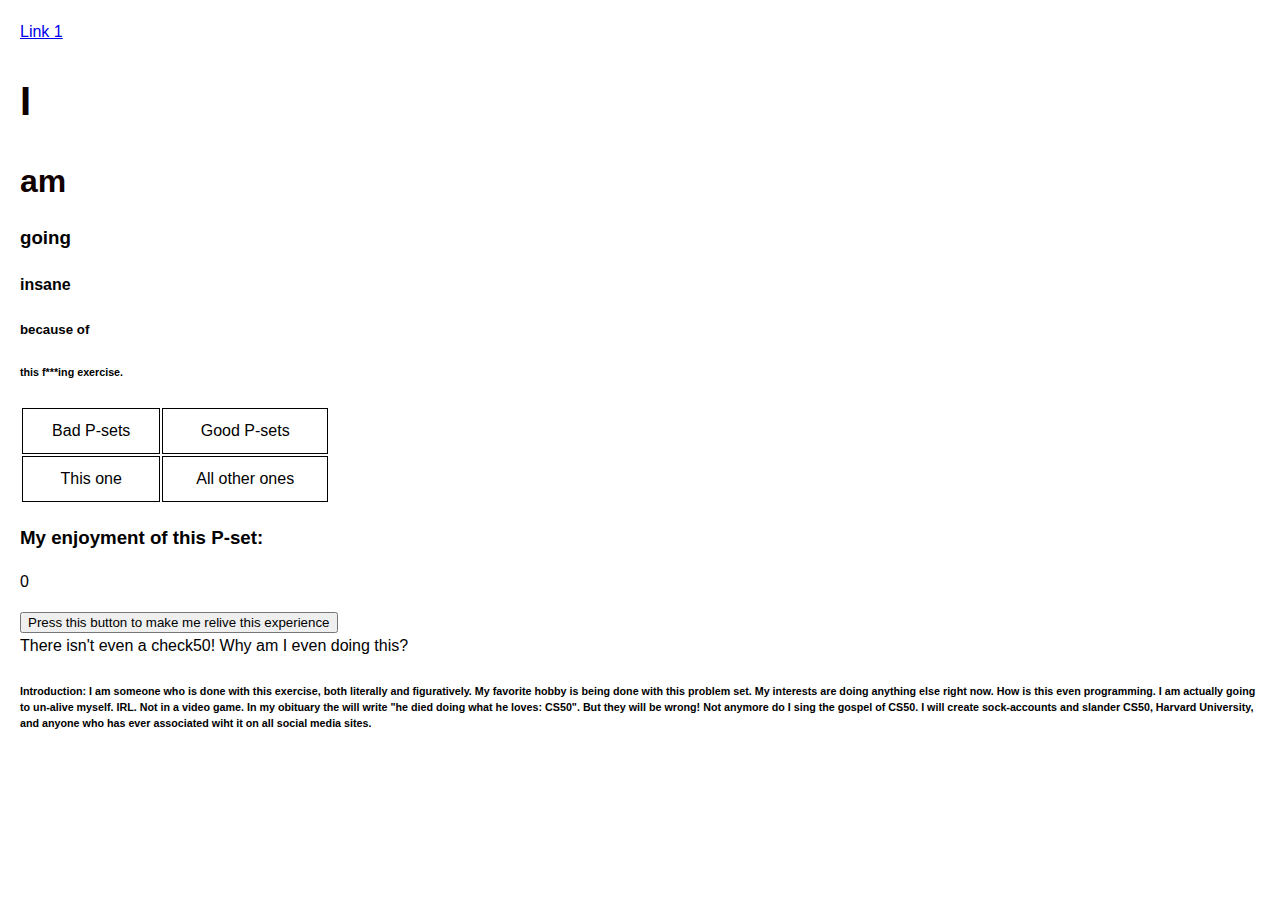
<file: Pset8/homepage/index.html>
<!-- All of this was done with a massive amount of hand-holding by the AI-duck -->

<!DOCTYPE html>

<html lang="en">
    <head>
        <link rel="stylesheet" href="https://cdn.jsdelivr.net/npm/bootstrap@4.5.3/dist/css/bootstrap.min.css" integrity="sha384-TX8t27EcRE3e/ihU7zmQxVncDAy5uIKz4rEkgIXeMed4M0jlfIDPvg6uqKI2xXr2" crossorigin="anonymous">
        <script src="https://code.jquery.com/jquery-3.5.1.slim.min.js" integrity="sha384-DfXdz2htPH0lsSSs5nCTpuj/zy4C+OGpamoFVy38MVBnE+IbbVYUew+OrCXaRkfj" crossorigin="anonymous"></script>
        <script src="https://cdn.jsdelivr.net/npm/bootstrap@4.5.3/dist/js/bootstrap.bundle.min.js" integrity="sha384-ho+j7jyWK8fNQe+A12Hb8AhRq26LrZ/JpcUGGOn+Y7RsweNrtN/tE3MoK7ZeZDyx" crossorigin="anonymous"></script>
        <link href="styles.css" rel="stylesheet">
        <title>My Webpage</title>
    </head>
    <body>
        <a href="mandatory_page1.html">Link 1</a>
        <h1>I</h1>
        <h2>am</h2>
        <h3>going</h3>
        <h4>insane</h4>
        <h5>because of</h5>
        <h6>this f***ing exercise.</h6>
        <table>
            <tr>
                <td>Bad P-sets</td>
                <td>Good P-sets</td>
            </tr>
            <tr>
                <td>This one</td>
                <td>All other ones</td>
            </tr>
        </table>
        <h3>My enjoyment of this P-set:</h3>
        <p id="score">0</p>
        <button id="confirm">Press this button to make me relive this experience</button>
        <div class="alert alert-info d-none" role="alert" id="bootstrap">
            There isn't even a check50! Why am I even doing this?
        </div>

        <h6>Introduction: I am someone who is done with this exercise, both literally and figuratively.
            My favorite hobby is being done with this problem set. My interests are doing anything else right now.
            How is this even programming. I am actually going to un-alive myself. IRL. Not in a video game.
            In my obituary the will write "he died doing what he loves: CS50". But they will be wrong!
            Not anymore do I sing the gospel of CS50. I will create sock-accounts and slander CS50, Harvard University,
            and anyone who has ever associated wiht it on all social media sites.</h6>

    <script>
        document.querySelector('#confirm').addEventListener('click', function()
        {let score = Number(document.querySelector('#score').innerHTML); score -= 137;
        document.querySelector('#score').innerHTML = score.toString();
        document.querySelector('#bootstrap').classList.remove('d-none');});
    </script>
    </body>
</html>
</file>
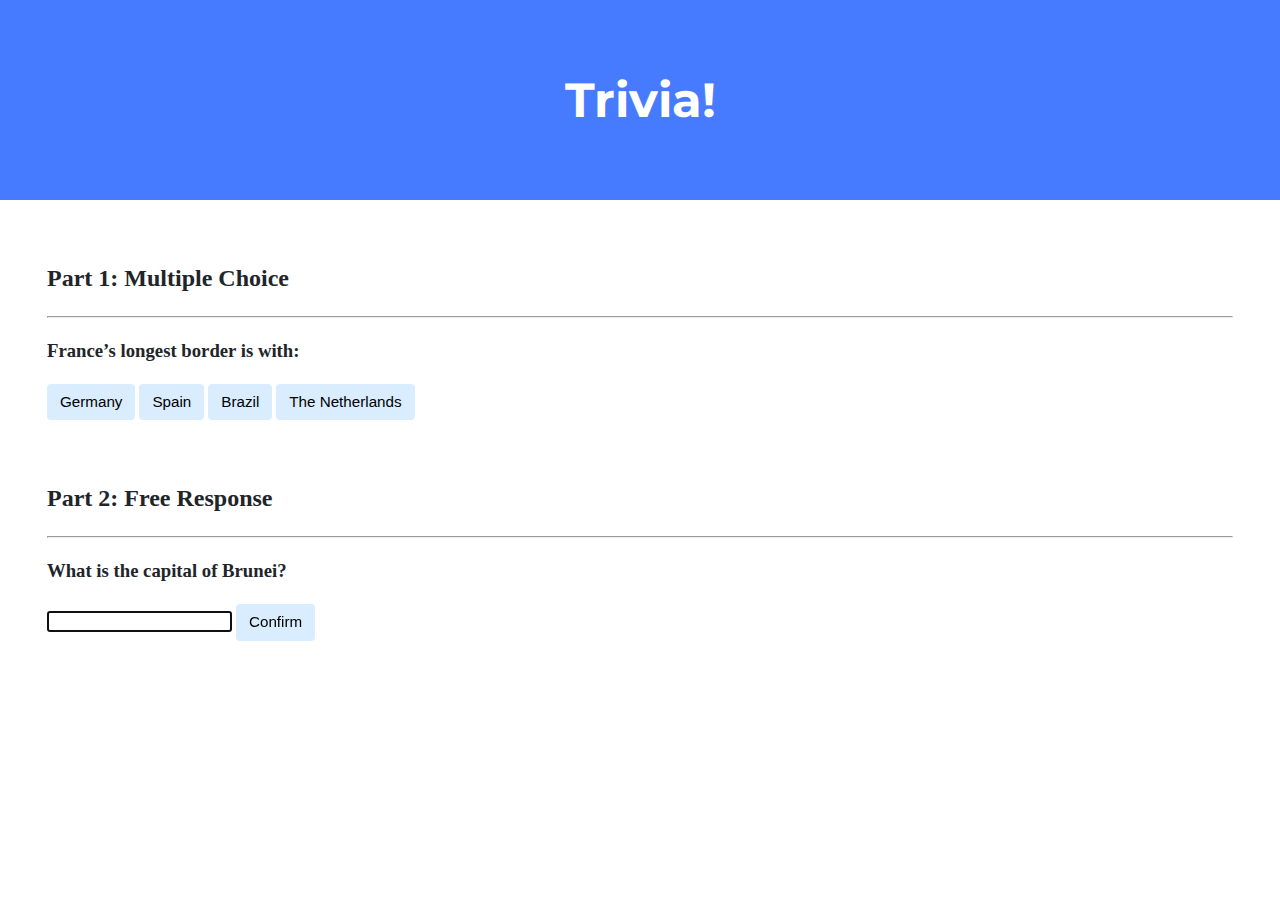
<file: Pset8/trivia/index.html>
<!DOCTYPE html>

<html lang="en">
    <head>
        <link href="https://fonts.googleapis.com/css2?family=Montserrat:wght@500&display=swap" rel="stylesheet">
        <link href="styles.css" rel="stylesheet">
        <title>Trivia!</title>

    </head>
    <body>
        <div class="header">
            <h1>Trivia!</h1>
        </div>

        <div class="container">
            <div class="section">
                <h2>Part 1: Multiple Choice </h2>
                <hr>
                <h3>France’s longest border is with:</h3>
                <button id="button1">Germany</button>
                <button id="button2">Spain</button>
                <button id="button3">Brazil</button>
                <button id="button4">The Netherlands</button>
                <p id="result"></p>
            </div>

            <div class="section">
                <h2>Part 2: Free Response</h2>
                <hr>
                <h3>What is the capital of Brunei?</h3>
                <input id="answer" autocomplete="off" autofocus>
                <button id="confirm">Confirm</button>
                <p id="result2"></p>
            </div>
        </div>
    </body>
    <script>

        document.querySelector('#button3').addEventListener('click', function() {this.style.backgroundColor="green";
        document.querySelector('#result').innerHTML ="Correct"; setTimeout(() => {this.style.backgroundColor="";document.querySelector('#result').innerHTML ="";}, 1000);});

        document.querySelector('#button1').addEventListener('click', function() {this.style.backgroundColor="red"; document.querySelector('#result').innerHTML ="Incorrect"; setTimeout(() => {this.style.backgroundColor=""; document.querySelector('#result').innerHTML ="";}, 500);})
        document.querySelector('#button2').addEventListener('click', function() {this.style.backgroundColor="red"; document.querySelector('#result').innerHTML ="Incorrect"; setTimeout(() => {this.style.backgroundColor=""; document.querySelector('#result').innerHTML ="";}, 500);})
        document.querySelector('#button4').addEventListener('click', function() {this.style.backgroundColor="red"; document.querySelector('#result').innerHTML ="Incorrect"; setTimeout(() => {this.style.backgroundColor=""; document.querySelector('#result').innerHTML ="";}, 500);})
        if (button_false)
        {
            document.querySelector('#result').innerHTML ="Incorrect";
        }

        document.querySelector('#confirm').addEventListener('click', function()
        {
            let answer = document.querySelector('#answer').value;
            if (answer === 'Bandar Seri Begawan') {document.querySelector('#answer').style.backgroundColor="green";}
            else {document.querySelector('#answer').style.backgroundColor = 'red';}
        });

    </script>
</html>
</file>
<file: Pset8/homepage/styles.css>
table {
    width: 25%;
    margin-top: 20px;
    margin-bottom: 20px;
}

td {
    border: 1px solid black;
    padding: 10px;
    text-align: center;
}

head {
    background-color: #100;
    padding: 10px;
}

body {
    font-family: 'Verdana', sans-serif;
    line-height: 1.5;
    margin: 20px;
}

h1 {
    color: #100;
    font-size: 2.5em;
    margin-bottom: 10px;
}

h2 {
    color: #100;
    font-size: 2em;
    margin-bottom: 10px;
}
</file>
<file: Pset8/trivia/styles.css>
body {
    background-color: #fff;
    color: #212529;
    font-size: 1rem;
    font-weight: 400;
    line-height: 1.5;
    margin: 0;
    text-align: left;
}

.container {
    margin-left: auto;
    margin-right: auto;
    padding-left: 15px;
    padding-right: 15px;
}

.header {
    background-color: #477bff;
    color: #fff;
    margin-bottom: 2rem;
    padding: 2rem 1rem;
    text-align: center;
}

.section {
    padding: 0.5rem 2rem 1rem 2rem;
}

.section:hover {
    background-color: #f5f5f5;
    transition: color 2s ease-in-out, background-color 0.15s ease-in-out;
}

h1 {
    font-family: 'Montserrat', sans-serif;
    font-size: 48px;
}

button, input[type="submit"] {
    background-color: #d9edff;
    border: 1px solid transparent;
    border-radius: 0.25rem;
    font-size: 0.95rem;
    font-weight: 400;
    line-height: 1.5;
    padding: 0.375rem 0.75rem;
    text-align: center;
    transition: color 0.15s ease-in-out, background-color 0.15s ease-in-out, border-color 0.15s ease-in-out, box-shadow 0.15s ease-in-out;
    vertical-align: middle;
}


input[type="text"] {
    line-height: 1.8;
    width: 25%;
}

input[type="text"]:hover {
    background-color: #f5f5f5;
    transition: color 2s ease-in-out, background-color 0.15s ease-in-out;
}
</file>
